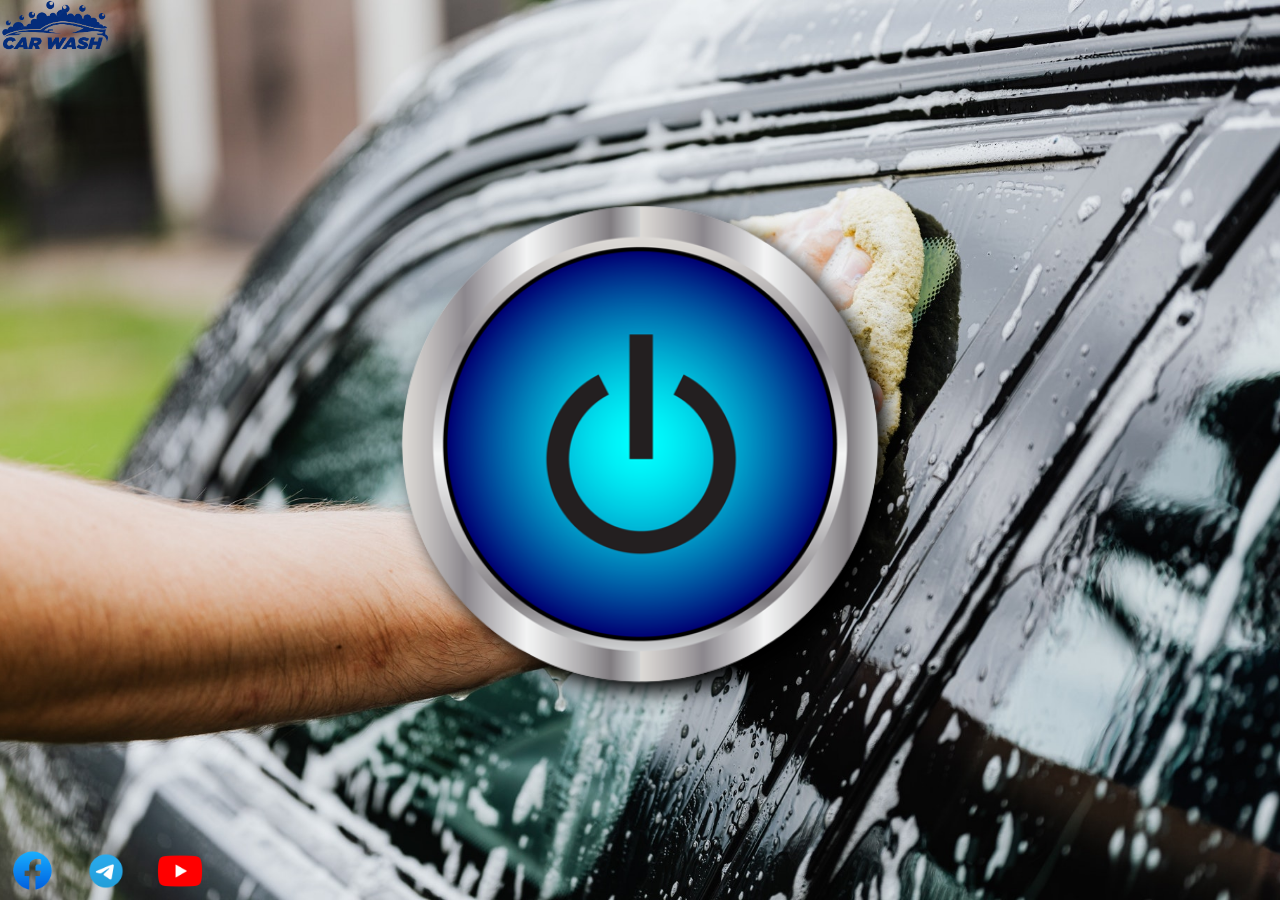
<file: index.html>
<!DOCTYPE html>
<html lang="en">
  <head>
    <title>EcoWash</title>
    <meta charset="utf-8" />
    <meta name="viewport" content="width=device-width, initial-scale=1" />
    <link rel="shortcut icon" type="x-icon" href="./fav.png" />
    <link
      href="https://cdn.jsdelivr.net/npm/bootstrap@5.0.2/dist/css/bootstrap.min.css"
      rel="stylesheet"
      integrity="sha384-EVSTQN3/azprG1Anm3QDgpJLIm9Nao0Yz1ztcQTwFspd3yD65VohhpuuCOmLASjC"
      crossorigin="anonymous"
    />

    <link
      rel="stylesheet"
      href="https://use.fontawesome.com/releases/v5.8.1/css/all.css"
      integrity="sha384-50oBUHEmvpQ+1lW4y57PTFmhCaXp0ML5d60M1M7uH2+nqUivzIebhndOJK28anvf"
      crossorigin="anonymous"
    />
    <link rel="stylesheet" href="style.css" />
  </head>
  <body>
    <!-- start -->
    <div class="layout">
      <div class="container">
        <div class="row">
          <div class="col d-flex flex-row justify-content-between">
            <div></div>
            <img class="logopng" src="./logo3.png" alt="logo" />
          </div>
        </div>
        <div class="row">
          <div class="col d-flex justify-content-center">
            <a href="./clientpage.html">
              <img class="startimg" src="./startbtn.png" alt="start" />
            </a>
          </div>
        </div>
      </div>
    </div>
    <div class="social">
      <img src="./faceboook.png" alt="faceboook" />
      <img src="./telegram.png" alt="telegram" />
      <img src="./youtube.png" alt="youtube" />
    </div>
    <!-- end -->
    <script
      src="https://cdn.jsdelivr.net/npm/@popperjs/core@2.9.2/dist/umd/popper.min.js"
      integrity="sha384-IQsoLXl5PILFhosVNubq5LC7Qb9DXgDA9i+tQ8Zj3iwWAwPtgFTxbJ8NT4GN1R8p"
      crossorigin="anonymous"
    ></script>
    <script
      src="https://cdn.jsdelivr.net/npm/bootstrap@5.0.2/dist/js/bootstrap.min.js"
      integrity="sha384-cVKIPhGWiC2Al4u+LWgxfKTRIcfu0JTxR+EQDz/bgldoEyl4H0zUF0QKbrJ0EcQF"
      crossorigin="anonymous"
    ></script>
  </body>
</html>
</file>
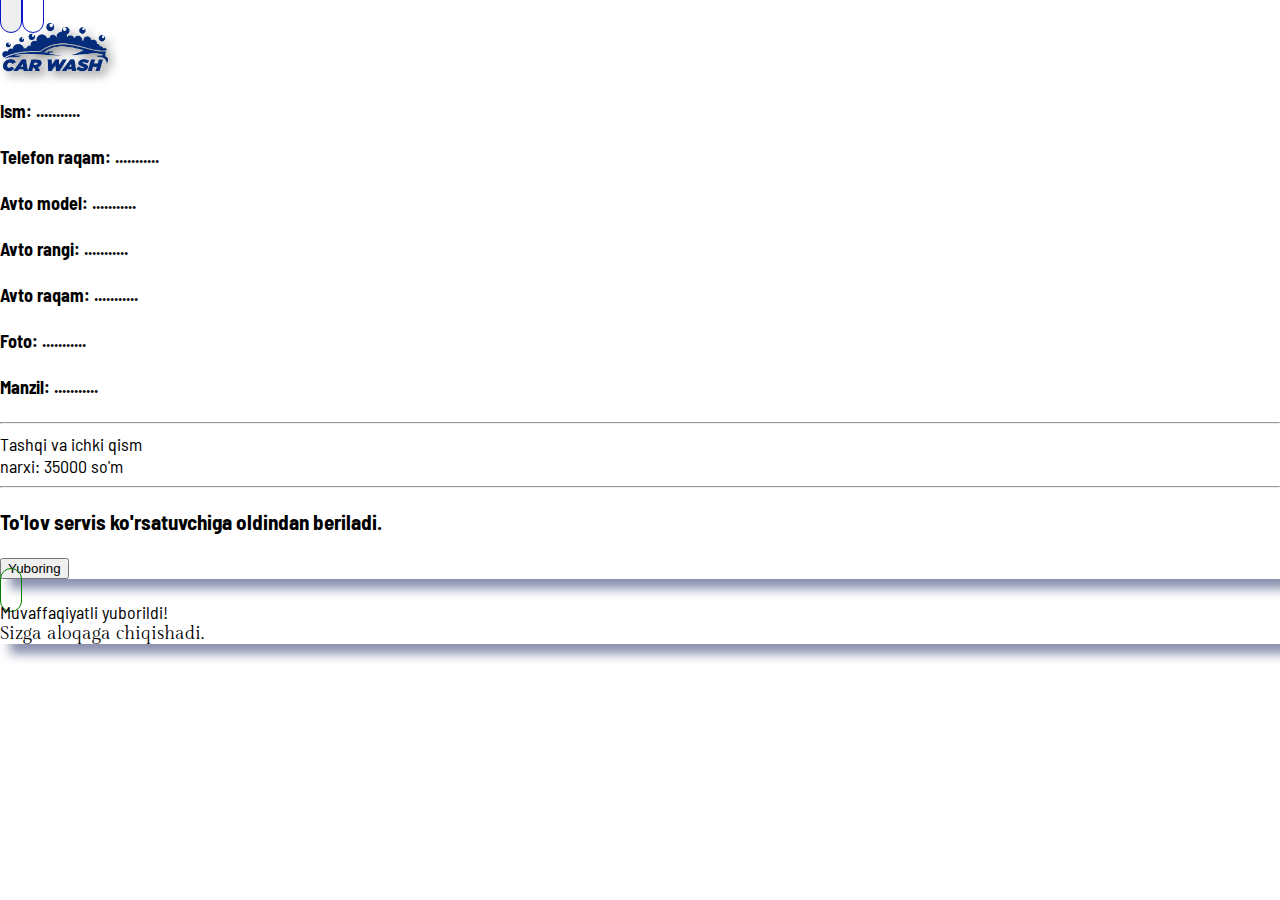
<file: sendmsg.html>
<!DOCTYPE html>
<html lang="en">
  <head>
    <title>EcoWash</title>
    <meta charset="utf-8" />
    <meta name="viewport" content="width=device-width, initial-scale=1" />
    <link rel="shortcut icon" type="x-icon" href="./fav.png" />
    <link
      href="https://cdn.jsdelivr.net/npm/bootstrap@5.0.2/dist/css/bootstrap.min.css"
      rel="stylesheet"
      integrity="sha384-EVSTQN3/azprG1Anm3QDgpJLIm9Nao0Yz1ztcQTwFspd3yD65VohhpuuCOmLASjC"
      crossorigin="anonymous"
    />

    <link
      rel="stylesheet"
      href="https://use.fontawesome.com/releases/v5.8.1/css/all.css"
      integrity="sha384-50oBUHEmvpQ+1lW4y57PTFmhCaXp0ML5d60M1M7uH2+nqUivzIebhndOJK28anvf"
      crossorigin="anonymous"
    />
    <link rel="stylesheet" href="style.css" />
  </head>
  <body>
    <div class="container">
      <div class="row">
        <div class="col d-flex flex-row justify-content-between">
          <div class="mt-3">
            <a href="./clientpage.html"> <i class="fas fa-arrow-left"></i></a>
            <a href="./adminPage.html"> <i class="fas fa-arrow-right"></i></a>
          </div>
          <a href="./index.html"
            ><img class="logopng" src="./logo3.png" alt="logo"
          /></a>
        </div>
      </div>
      <div class="row">
        <div class="col text-dark m-5 py-3 border sendmsg">
          <h4>Ism: ...........</h4>
          <h4>Telefon raqam: ...........</h4>
          <h4>Avto model: ...........</h4>
          <h4>Avto rangi: ...........</h4>
          <h4>Avto raqam: ...........</h4>
          <h4>Foto: ...........</h4>
          <h4>Manzil: ...........</h4>
          <hr />
          <div class="d-flex flex-column align-items-end">
            <div>Tashqi va ichki qism</div>
            <div></div>
            <div>narxi: 35000 so'm</div>
          </div>
          <hr />
          <h3>To'lov servis ko'rsatuvchiga oldindan beriladi.</h3>
          <button
            type="button"
            class="btn btn-primary mb-3 w-100"
            value="Yuboring"
          >
            Yuboring
          </button>
        </div>
      </div>
      <div class="row">
        <div class="col text-dark text-center m-5 py-3 border sendmsg">
          <div class="display-5 mt-3">
            <i class="fas fa-check text-success"></i>
          </div>
          <div class="display-5 my-3">Muvaffaqiyatli yuborildi!</div>
          <div class="h3 fontgilda text-warning mt-5">
            Sizga aloqaga chiqishadi.
          </div>
        </div>
      </div>
    </div>

    <script
      src="https://cdn.jsdelivr.net/npm/@popperjs/core@2.9.2/dist/umd/popper.min.js"
      integrity="sha384-IQsoLXl5PILFhosVNubq5LC7Qb9DXgDA9i+tQ8Zj3iwWAwPtgFTxbJ8NT4GN1R8p"
      crossorigin="anonymous"
    ></script>
    <script
      src="https://cdn.jsdelivr.net/npm/bootstrap@5.0.2/dist/js/bootstrap.min.js"
      integrity="sha384-cVKIPhGWiC2Al4u+LWgxfKTRIcfu0JTxR+EQDz/bgldoEyl4H0zUF0QKbrJ0EcQF"
      crossorigin="anonymous"
    ></script>
  </body>
</html>
</file>
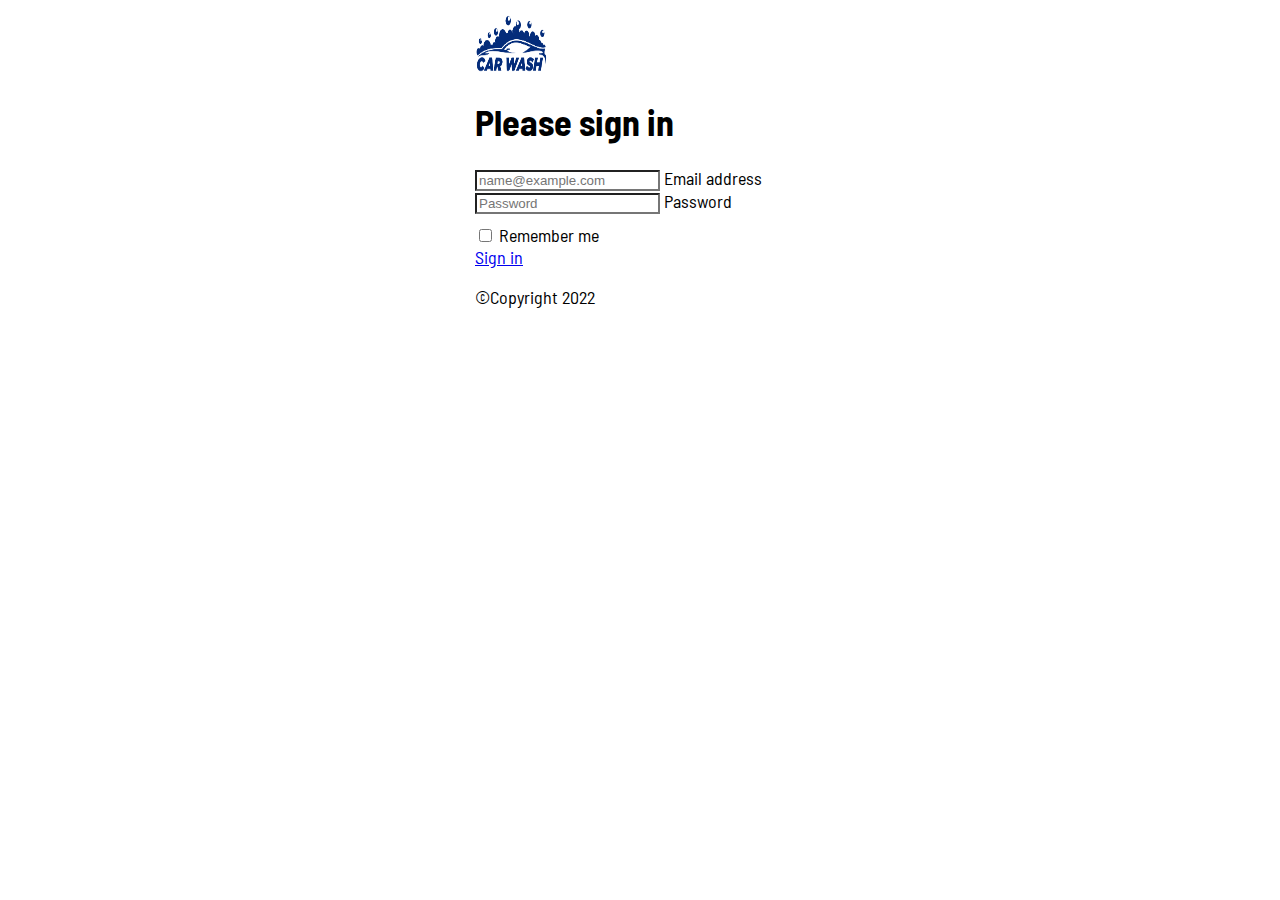
<file: signinPage.html>
<!DOCTYPE html>
<html lang="en">
  <head>
    <title>EcoWash</title>
    <meta charset="utf-8" />
    <meta name="viewport" content="width=device-width, initial-scale=1" />
    <link rel="shortcut icon" type="x-icon" href="./fav.png" />
    <link
      href="https://cdn.jsdelivr.net/npm/bootstrap@5.0.2/dist/css/bootstrap.min.css"
      rel="stylesheet"
      integrity="sha384-EVSTQN3/azprG1Anm3QDgpJLIm9Nao0Yz1ztcQTwFspd3yD65VohhpuuCOmLASjC"
      crossorigin="anonymous"
    />

    <link
      rel="stylesheet"
      href="https://use.fontawesome.com/releases/v5.8.1/css/all.css"
      integrity="sha384-50oBUHEmvpQ+1lW4y57PTFmhCaXp0ML5d60M1M7uH2+nqUivzIebhndOJK28anvf"
      crossorigin="anonymous"
    />
    <link rel="stylesheet" href="style.css" />
  </head>

  <body>
    <!-- start -->
    <main class="container form-signin text-center">
      <form>
        <img class="mb-4" src="./logo3.png" alt="" width="72" height="57" />
        <h1 class="h3 mb-3 fw-normal">Please sign in</h1>

        <div class="form-floating">
          <input
            type="email"
            class="form-control"
            id="floatingInput"
            placeholder="name@example.com"
          />
          <label for="floatingInput">Email address</label>
        </div>
        <div class="form-floating">
          <input
            type="password"
            class="form-control"
            id="floatingPassword"
            placeholder="Password"
          />
          <label for="floatingPassword">Password</label>
        </div>

        <div class="checkbox mb-3">
          <label>
            <input type="checkbox" value="remember-me" /> Remember me
          </label>
        </div>
        <a
          href="./clientpage.html"
          class="w-100 btn btn-lg btn-primary"
          type="submit"
        >
          Sign in
        </a>
        <p class="mt-5 mb-3 text-muted">©Copyright 2022</p>
      </form>
    </main>

    <!-- end -->
    <script
      src="https://cdn.jsdelivr.net/npm/@popperjs/core@2.9.2/dist/umd/popper.min.js"
      integrity="sha384-IQsoLXl5PILFhosVNubq5LC7Qb9DXgDA9i+tQ8Zj3iwWAwPtgFTxbJ8NT4GN1R8p"
      crossorigin="anonymous"
    ></script>
    <script
      src="https://cdn.jsdelivr.net/npm/bootstrap@5.0.2/dist/js/bootstrap.min.js"
      integrity="sha384-cVKIPhGWiC2Al4u+LWgxfKTRIcfu0JTxR+EQDz/bgldoEyl4H0zUF0QKbrJ0EcQF"
      crossorigin="anonymous"
    ></script>
  </body>
</html>
</file>
<file: style.css>
@import url("https://fonts.googleapis.com/css2?family=Barlow+Semi+Condensed:wght@400&family=Gilda+Display&display=swap");
.fontbarlow {
  font-family: "Barlow Semi Condensed", sans-serif;
}
.fontgilda {
  font-family: "Gilda Display", serif;
}
body {
  margin: 0;
  padding: 0;
  height: 100vh;
  font-family: "Barlow Semi Condensed", sans-serif;
  font-size: large;
  /* font-family: "Gilda Display", serif; */
}

.layout {
  background-image: url("./dback.jpg");
  background-repeat: no-repeat;
  background-position: center;
  background-size: cover;
  height: 100vh;
}
.logopng {
  height: 50px;
  filter: drop-shadow(5px 5px 5px rgb(147, 147, 147));
}
.startimg {
  position: absolute;
  top: 50%;
  left: 50%;
  transform: translate(-50%, -50%);
  width: 40%;
  filter: drop-shadow(10px 10px 10px rgb(0, 0, 0));
  opacity: 1;
  cursor: pointer;
  transition: all ease-in 0.3s;
}
.startimg:hover {
  opacity: 0.6;
}
.social img {
  height: 50px;
  cursor: pointer;
  margin: 0 10px;
}
.social {
  position: absolute;
  bottom: 0;
}

/* senmsg */
/* senmsg */
/* senmsg */
.sendmsg {
  box-shadow: 10px 10px 10px rgb(140, 146, 175);
}
/* icons */
/* icons */
/* icons */
.fa-check {
  border: 1px solid green;
  border-radius: 50px;
  padding: 10px;
}
.fa-arrow-up {
  position: absolute;
  bottom: 8px;
  right: 8px;
}
.fa-eye {
  position: absolute;
  bottom: 4px;
  right: 4px;
}
.fa-arrow-left,
.fa-arrow-right,
.fa-arrow-up,
.fa-eye {
  color: rgb(9, 21, 201);
  border: 1px solid rgb(9, 21, 201);
  border-radius: 50px;
  padding: 10px;
  transition: all ease-in 0.3s;
  cursor: pointer;
}

.fa-arrow-left:hover,
.fa-arrow-right:hover,
.fa-arrow-up:hover,
.fa-arrow-down:hover {
  background-color: rgba(228, 227, 227, 0.568);
}

/* adminPage */
/* adminPage */
/* adminPage */
.admincard {
  max-width: 20rem;
}

/* signin */
/* signin */
/* signin */
/* html,
body {
  height: 100%;
}

body {
  display: flex;
  align-items: center;
  padding-top: 40px;
  padding-bottom: 40px;
  background-color: #f5f5f5;
} */

.form-signin {
  width: 100%;
  max-width: 330px;
  padding: 15px;
  margin: auto;
}

.form-signin .checkbox {
  font-weight: 400;
}

.form-signin .form-floating:focus-within {
  z-index: 2;
}

.form-signin input[type="email"] {
  margin-bottom: -1px;
  border-bottom-right-radius: 0;
  border-bottom-left-radius: 0;
}

.form-signin input[type="password"] {
  margin-bottom: 10px;
  border-top-left-radius: 0;
  border-top-right-radius: 0;
}

@media only screen and (max-width: 768px) {
  .layout {
    background-image: url("./mback.jpg");
  }
}
</file>
